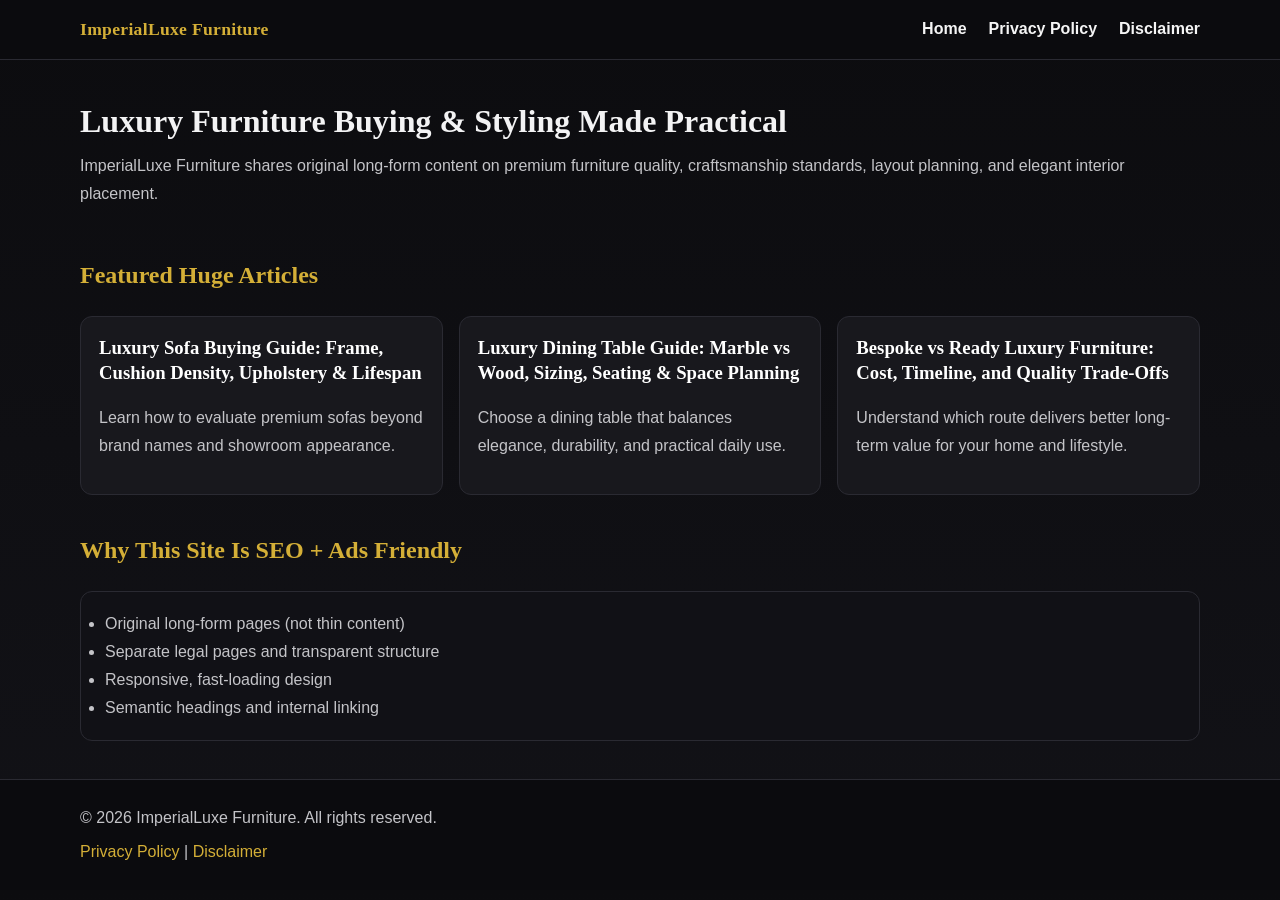
<file: public/index.html>
<!DOCTYPE html>
<html lang="en">
<head>
  <meta charset="UTF-8" />
  <meta name="viewport" content="width=device-width, initial-scale=1.0" />
  <title>ImperialLuxe Furniture | Luxury Furniture Guides, Buying Tips & Design Ideas</title>
  <meta name="description" content="ImperialLuxe Furniture publishes in-depth luxury furniture guides, premium material comparisons, design planning advice, and long-term maintenance strategies." />
  <meta name="robots" content="index, follow" />
  <link rel="canonical" href="https://example.com/" />

  <!-- Open Graph -->
  <meta property="og:title" content="ImperialLuxe Furniture | Luxury Furniture Guides" />
  <meta property="og:description" content="Explore long-form luxury furniture guides on sofas, dining sets, wood types, upholstery, and premium interiors." />
  <meta property="og:type" content="website" />
  <meta property="og:url" content="https://example.com/" />
  <meta property="og:image" content="https://example.com/assets/og-imperialluxe.jpg" />

  <!-- Twitter -->
  <meta name="twitter:card" content="summary_large_image" />

  <link rel="stylesheet" href="style.css" />
</head>
<body>
  <header class="site-header">
    <div class="container nav-wrap">
      <a href="index.html" class="logo">ImperialLuxe Furniture</a>
      <nav aria-label="Main navigation">
        <a href="index.html">Home</a>
        <a href="privacy-policy.html">Privacy Policy</a>
        <a href="disclaimer.html">Disclaimer</a>
      </nav>
    </div>
  </header>

  <main class="container">
    <section class="hero">
      <h1>Luxury Furniture Buying & Styling Made Practical</h1>
      <p>
        ImperialLuxe Furniture shares original long-form content on premium furniture quality,
        craftsmanship standards, layout planning, and elegant interior placement.
      </p>
    </section>

    <section>
      <h2>Featured Huge Articles</h2>
      <div class="grid">
        <article class="card">
          <h3><a href="articles/luxury-sofa-buying-guide.html">Luxury Sofa Buying Guide: Frame, Cushion Density, Upholstery & Lifespan</a></h3>
          <p>Learn how to evaluate premium sofas beyond brand names and showroom appearance.</p>
        </article>

        <article class="card">
          <h3><a href="articles/luxury-dining-table-guide.html">Luxury Dining Table Guide: Marble vs Wood, Sizing, Seating & Space Planning</a></h3>
          <p>Choose a dining table that balances elegance, durability, and practical daily use.</p>
        </article>

        <article class="card">
          <h3><a href="articles/bespoke-vs-ready-furniture-guide.html">Bespoke vs Ready Luxury Furniture: Cost, Timeline, and Quality Trade-Offs</a></h3>
          <p>Understand which route delivers better long-term value for your home and lifestyle.</p>
        </article>
      </div>
    </section>

    <section class="info-box">
      <h2>Why This Site Is SEO + Ads Friendly</h2>
      <ul>
        <li>Original long-form pages (not thin content)</li>
        <li>Separate legal pages and transparent structure</li>
        <li>Responsive, fast-loading design</li>
        <li>Semantic headings and internal linking</li>
      </ul>
    </section>
  </main>

  <footer class="site-footer">
    <div class="container">
      <p>© 2026 ImperialLuxe Furniture. All rights reserved.</p>
      <p>
        <a href="privacy-policy.html">Privacy Policy</a> |
        <a href="disclaimer.html">Disclaimer</a>
      </p>
    </div>
  </footer>
</body>
</html>
</file>
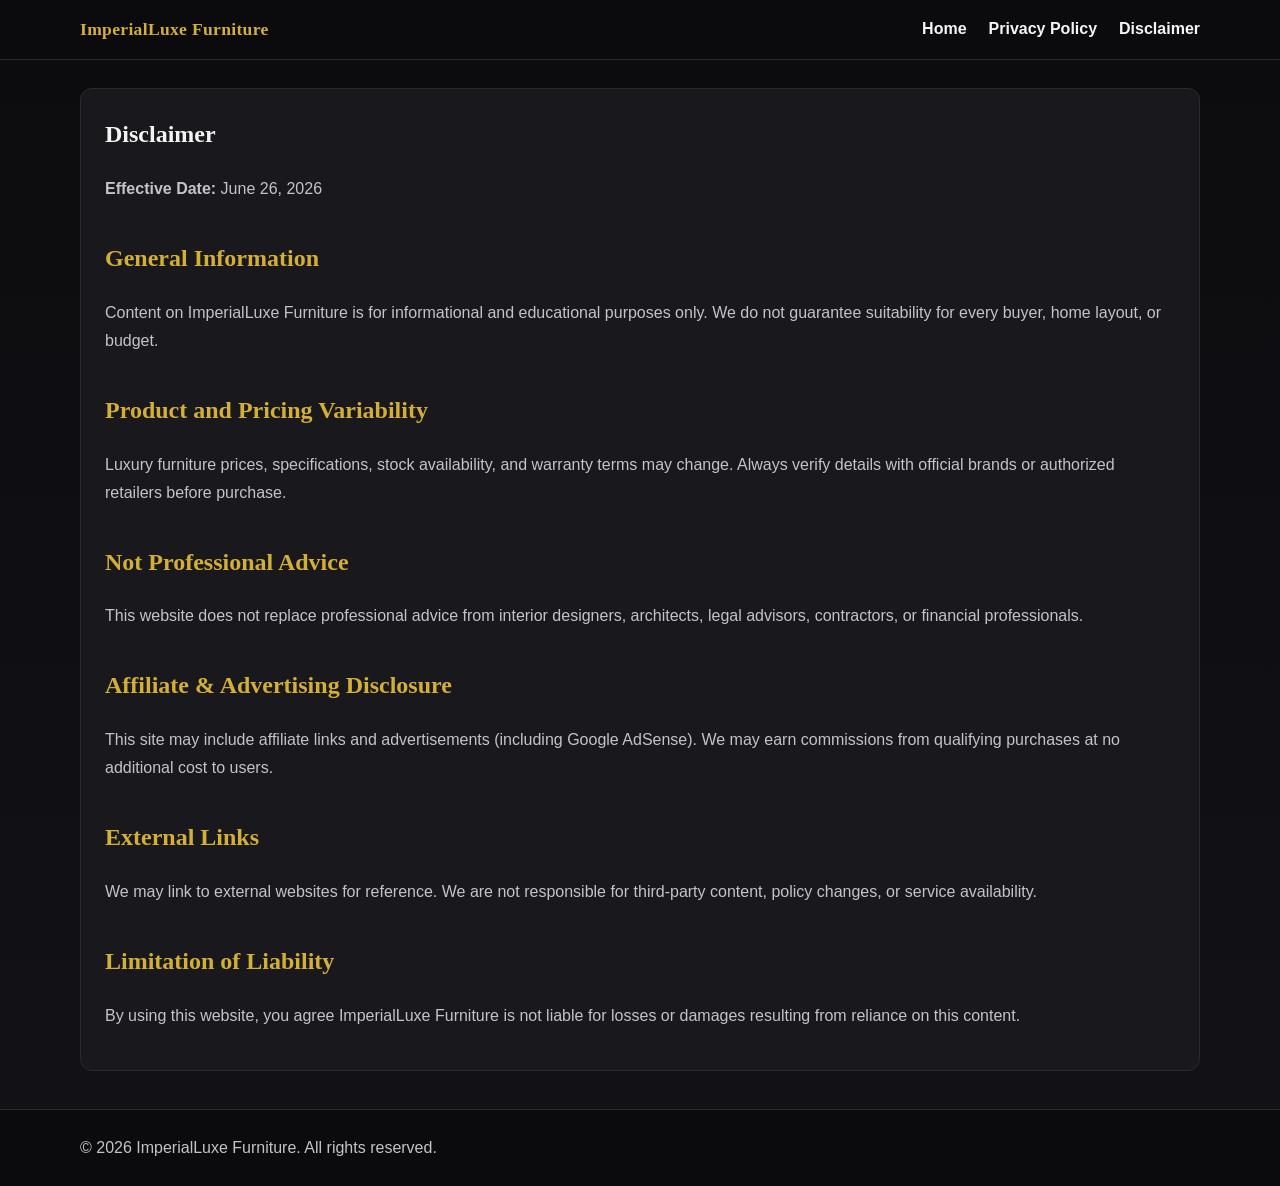
<file: public/disclaimer.html>
<!DOCTYPE html>
<html lang="en">
<head>
  <script async defer src="https://tools.luckyorange.com/core/lo.js?site-id=094a959b"></script>
  <!--Start of Tawk.to Script-->
<script type="text/javascript">
var Tawk_API=Tawk_API||{}, Tawk_LoadStart=new Date();
(function(){
var s1=document.createElement("script"),s0=document.getElementsByTagName("script")[0];
s1.async=true;
s1.src='https://embed.tawk.to/6a429d7fb271bd1d477e89cc/1jsa3eekp';
s1.charset='UTF-8';
s1.setAttribute('crossorigin','*');
s0.parentNode.insertBefore(s1,s0);
})();
</script>
<!--End of Tawk.to Script-->
  <meta charset="UTF-8" />
  <meta name="viewport" content="width=device-width, initial-scale=1.0" />
  <title>Disclaimer | ImperialLuxe Furniture</title>
  <meta name="description" content="Disclaimer for ImperialLuxe Furniture." />
  <meta name="robots" content="index, follow" />
  <link rel="canonical" href="https://example.com/disclaimer.html" />
  <link rel="stylesheet" href="style.css" />
</head>
<body>
<header class="site-header">
  <div class="container nav-wrap">
    <a href="index.html" class="logo">ImperialLuxe Furniture</a>
    <nav aria-label="Main navigation">
      <a href="index.html">Home</a>
      <a href="privacy-policy.html">Privacy Policy</a>
      <a href="disclaimer.html">Disclaimer</a>
    </nav>
  </div>
</header>

<main class="container">
  <article class="page">
    <h1>Disclaimer</h1>
    <p><strong>Effective Date:</strong> June 26, 2026</p>

    <h2>General Information</h2>
    <p>
      Content on ImperialLuxe Furniture is for informational and educational purposes only.
      We do not guarantee suitability for every buyer, home layout, or budget.
    </p>

    <h2>Product and Pricing Variability</h2>
    <p>
      Luxury furniture prices, specifications, stock availability, and warranty terms may change.
      Always verify details with official brands or authorized retailers before purchase.
    </p>

    <h2>Not Professional Advice</h2>
    <p>
      This website does not replace professional advice from interior designers, architects,
      legal advisors, contractors, or financial professionals.
    </p>

    <h2>Affiliate & Advertising Disclosure</h2>
    <p>
      This site may include affiliate links and advertisements (including Google AdSense).
      We may earn commissions from qualifying purchases at no additional cost to users.
    </p>

    <h2>External Links</h2>
    <p>
      We may link to external websites for reference. We are not responsible for third-party content,
      policy changes, or service availability.
    </p>

    <h2>Limitation of Liability</h2>
    <p>
      By using this website, you agree ImperialLuxe Furniture is not liable for losses or damages
      resulting from reliance on this content.
    </p>
  </article>
</main>

<footer class="site-footer">
  <div class="container">
    <p>© 2026 ImperialLuxe Furniture. All rights reserved.</p>
  </div>
</footer>
</body>
</html>
</file>
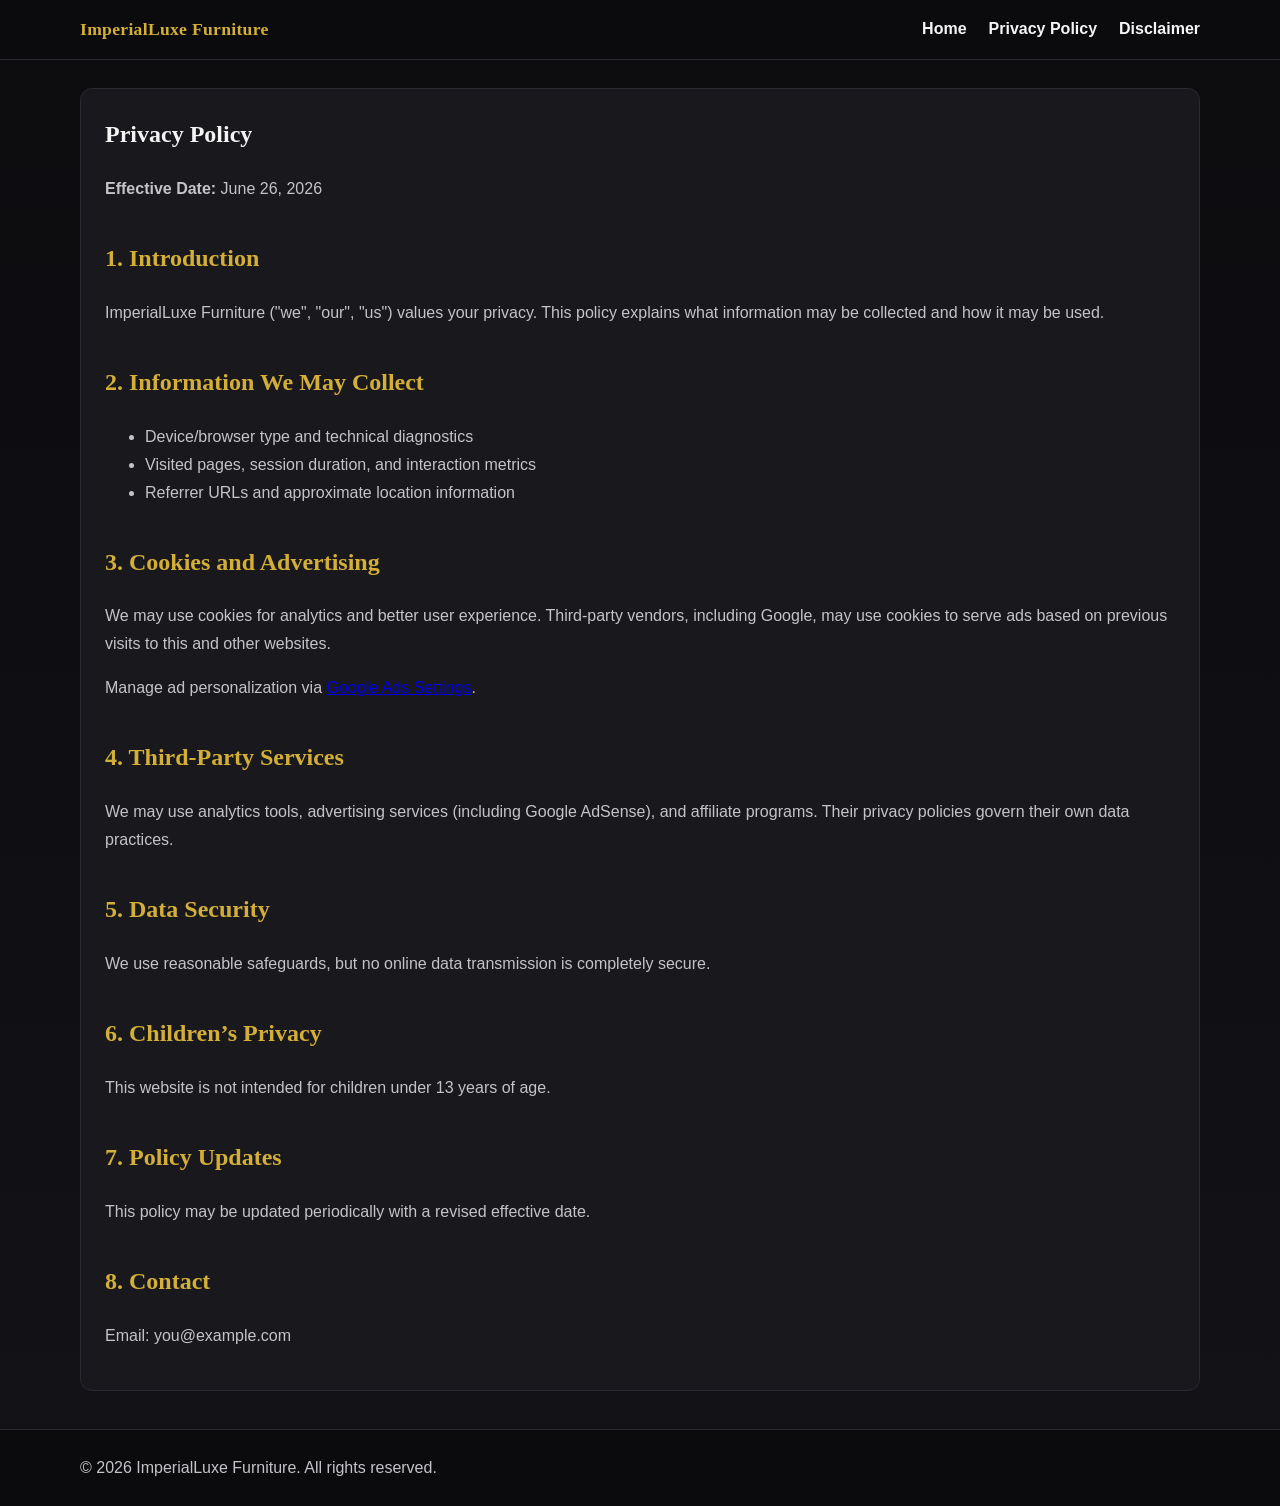
<file: public/privacy-policy.html>
<!DOCTYPE html>
<html lang="en">
<head>
  <meta charset="UTF-8" />
  <meta name="viewport" content="width=device-width, initial-scale=1.0" />
  <title>Privacy Policy | ImperialLuxe Furniture</title>
  <meta name="description" content="Privacy Policy for ImperialLuxe Furniture." />
  <meta name="robots" content="index, follow" />
  <link rel="canonical" href="https://example.com/privacy-policy.html" />
  <link rel="stylesheet" href="style.css" />
</head>
<body>
<header class="site-header">
  <div class="container nav-wrap">
    <a href="index.html" class="logo">ImperialLuxe Furniture</a>
    <nav aria-label="Main navigation">
      <a href="index.html">Home</a>
      <a href="privacy-policy.html">Privacy Policy</a>
      <a href="disclaimer.html">Disclaimer</a>
    </nav>
  </div>
</header>

<main class="container">
  <article class="page">
    <h1>Privacy Policy</h1>
    <p><strong>Effective Date:</strong> June 26, 2026</p>

    <h2>1. Introduction</h2>
    <p>
      ImperialLuxe Furniture ("we", "our", "us") values your privacy.
      This policy explains what information may be collected and how it may be used.
    </p>

    <h2>2. Information We May Collect</h2>
    <ul>
      <li>Device/browser type and technical diagnostics</li>
      <li>Visited pages, session duration, and interaction metrics</li>
      <li>Referrer URLs and approximate location information</li>
    </ul>

    <h2>3. Cookies and Advertising</h2>
    <p>
      We may use cookies for analytics and better user experience. Third-party vendors, including Google,
      may use cookies to serve ads based on previous visits to this and other websites.
    </p>
    <p>
      Manage ad personalization via
      <a href="https://www.google.com/settings/ads" target="_blank" rel="nofollow noopener">Google Ads Settings</a>.
    </p>

    <h2>4. Third-Party Services</h2>
    <p>
      We may use analytics tools, advertising services (including Google AdSense), and affiliate programs.
      Their privacy policies govern their own data practices.
    </p>

    <h2>5. Data Security</h2>
    <p>We use reasonable safeguards, but no online data transmission is completely secure.</p>

    <h2>6. Children’s Privacy</h2>
    <p>This website is not intended for children under 13 years of age.</p>

    <h2>7. Policy Updates</h2>
    <p>This policy may be updated periodically with a revised effective date.</p>

    <h2>8. Contact</h2>
    <p>Email: you@example.com</p>
  </article>
</main>

<footer class="site-footer">
  <div class="container">
    <p>© 2026 ImperialLuxe Furniture. All rights reserved.</p>
  </div>
</footer>
</body>
</html>
</file>
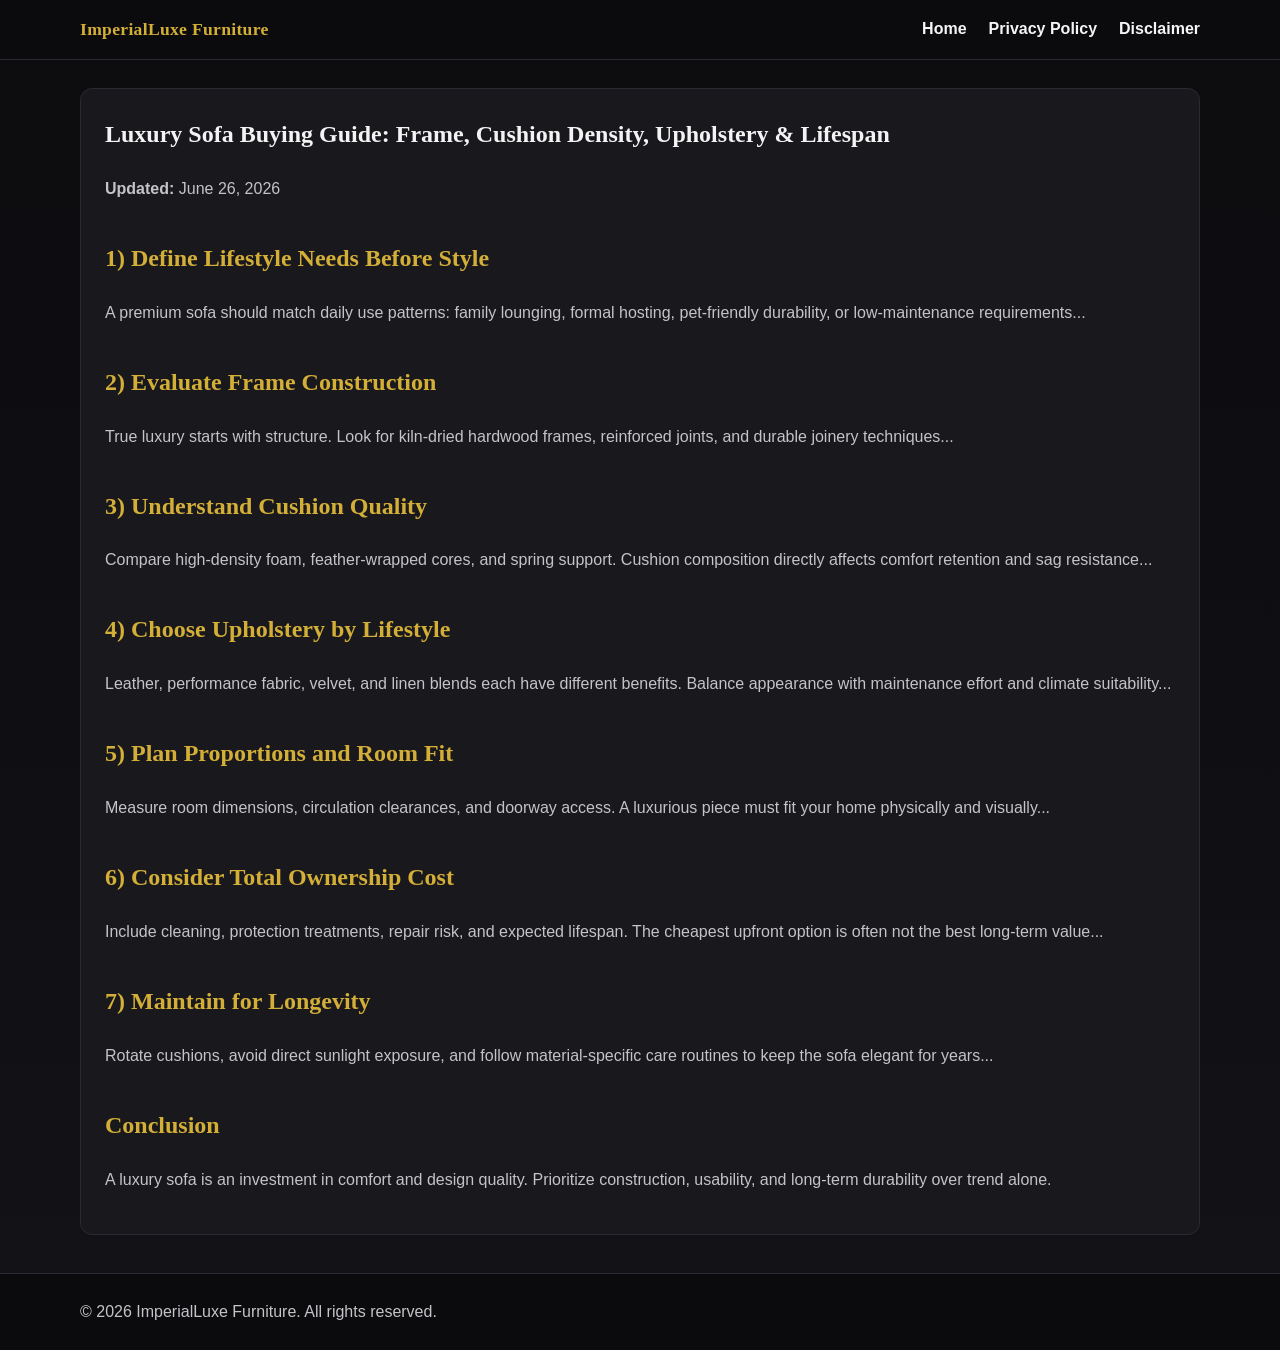
<file: public/articles/luxury-sofa-buying-guide.html>
<!DOCTYPE html>
<html lang="en">
<head>
  <meta charset="UTF-8" />
  <meta name="viewport" content="width=device-width, initial-scale=1.0" />
  <title>Luxury Sofa Buying Guide | ImperialLuxe Furniture</title>
  <meta name="description" content="A complete long-form luxury sofa buying guide covering frame quality, suspension systems, upholstery choices, durability, and ownership costs." />
  <meta name="robots" content="index, follow" />
  <link rel="canonical" href="https://example.com/articles/luxury-sofa-buying-guide.html" />
  <link rel="stylesheet" href="../style.css" />
</head>
<body>
<header class="site-header">
  <div class="container nav-wrap">
    <a href="../index.html" class="logo">ImperialLuxe Furniture</a>
    <nav aria-label="Main navigation">
      <a href="../index.html">Home</a>
      <a href="../privacy-policy.html">Privacy Policy</a>
      <a href="../disclaimer.html">Disclaimer</a>
    </nav>
  </div>
</header>

<main class="container">
  <article class="page">
    <h1>Luxury Sofa Buying Guide: Frame, Cushion Density, Upholstery & Lifespan</h1>
    <p><strong>Updated:</strong> June 26, 2026</p>

    <h2>1) Define Lifestyle Needs Before Style</h2>
    <p>
      A premium sofa should match daily use patterns: family lounging, formal hosting,
      pet-friendly durability, or low-maintenance requirements...
    </p>

    <h2>2) Evaluate Frame Construction</h2>
    <p>
      True luxury starts with structure. Look for kiln-dried hardwood frames,
      reinforced joints, and durable joinery techniques...
    </p>

    <h2>3) Understand Cushion Quality</h2>
    <p>
      Compare high-density foam, feather-wrapped cores, and spring support.
      Cushion composition directly affects comfort retention and sag resistance...
    </p>

    <h2>4) Choose Upholstery by Lifestyle</h2>
    <p>
      Leather, performance fabric, velvet, and linen blends each have different benefits.
      Balance appearance with maintenance effort and climate suitability...
    </p>

    <h2>5) Plan Proportions and Room Fit</h2>
    <p>
      Measure room dimensions, circulation clearances, and doorway access.
      A luxurious piece must fit your home physically and visually...
    </p>

    <h2>6) Consider Total Ownership Cost</h2>
    <p>
      Include cleaning, protection treatments, repair risk, and expected lifespan.
      The cheapest upfront option is often not the best long-term value...
    </p>

    <h2>7) Maintain for Longevity</h2>
    <p>
      Rotate cushions, avoid direct sunlight exposure, and follow material-specific care routines
      to keep the sofa elegant for years...
    </p>

    <h2>Conclusion</h2>
    <p>
      A luxury sofa is an investment in comfort and design quality.
      Prioritize construction, usability, and long-term durability over trend alone.
    </p>
  </article>
</main>

<footer class="site-footer">
  <div class="container">
    <p>© 2026 ImperialLuxe Furniture. All rights reserved.</p>
  </div>
</footer>
</body>
</html>
</file>
<file: public/style.css>
:root{
  --bg:#0f0f12;
  --surface:#18181d;
  --surface-2:#111116;
  --text:#f3f3f4;
  --muted:#c4c4c8;
  --accent:#d4af37;
  --border:#2a2a32;
}

*{box-sizing:border-box}
html,body{margin:0;padding:0}

body{
  font-family:Georgia, "Times New Roman", serif;
  background:linear-gradient(180deg,#0c0c0f 0%, #121217 100%);
  color:var(--text);
  line-height:1.75;
}

.container{width:min(1120px,92%);margin:0 auto}

.site-header{
  background:rgba(12,12,15,0.95);
  border-bottom:1px solid var(--border);
  position:sticky;
  top:0;
  backdrop-filter:blur(6px);
}
.nav-wrap{
  display:flex;
  align-items:center;
  justify-content:space-between;
  padding:14px 0;
}
.logo{
  text-decoration:none;
  color:var(--accent);
  font-weight:700;
  font-size:1.1rem;
  letter-spacing:.3px;
}

nav a{
  text-decoration:none;
  color:#f5f5f5;
  margin-left:18px;
  font-weight:600;
  font-family:Arial, Helvetica, sans-serif;
}
nav a:hover{color:var(--accent)}

.hero{padding:42px 0 12px}
.hero h1{margin:0 0 12px;line-height:1.2;font-size:2rem}
.hero p{margin:0;color:var(--muted);font-family:Arial, Helvetica, sans-serif}

h2{margin-top:34px;color:var(--accent)}

.grid{
  display:grid;
  grid-template-columns:repeat(auto-fit,minmax(260px,1fr));
  gap:16px;
}

.card{
  background:var(--surface);
  border:1px solid var(--border);
  border-radius:12px;
  padding:18px;
}
.card h3{margin-top:0;line-height:1.35}
.card a{color:#fff;text-decoration:none}
.card a:hover{color:var(--accent)}
.card p{color:var(--muted);font-family:Arial, Helvetica, sans-serif}

.info-box ul{
  background:var(--surface-2);
  border:1px solid var(--border);
  border-radius:12px;
  padding:18px 24px;
  color:var(--muted);
  font-family:Arial, Helvetica, sans-serif;
}

.page{
  margin-top:28px;
  background:var(--surface);
  border:1px solid var(--border);
  border-radius:12px;
  padding:24px;
}
.page h1{margin-top:0}
.page p,.page li{color:var(--muted);font-family:Arial, Helvetica, sans-serif}
.page h2{color:var(--accent)}

.site-footer{
  margin-top:38px;
  border-top:1px solid var(--border);
  background:#0b0b0e;
}
.site-footer .container{padding:18px 0}
.site-footer p{margin:6px 0;color:var(--muted);font-family:Arial, Helvetica, sans-serif}
.site-footer a{color:var(--accent);text-decoration:none}
.site-footer a:hover{text-decoration:underline}
</file>
